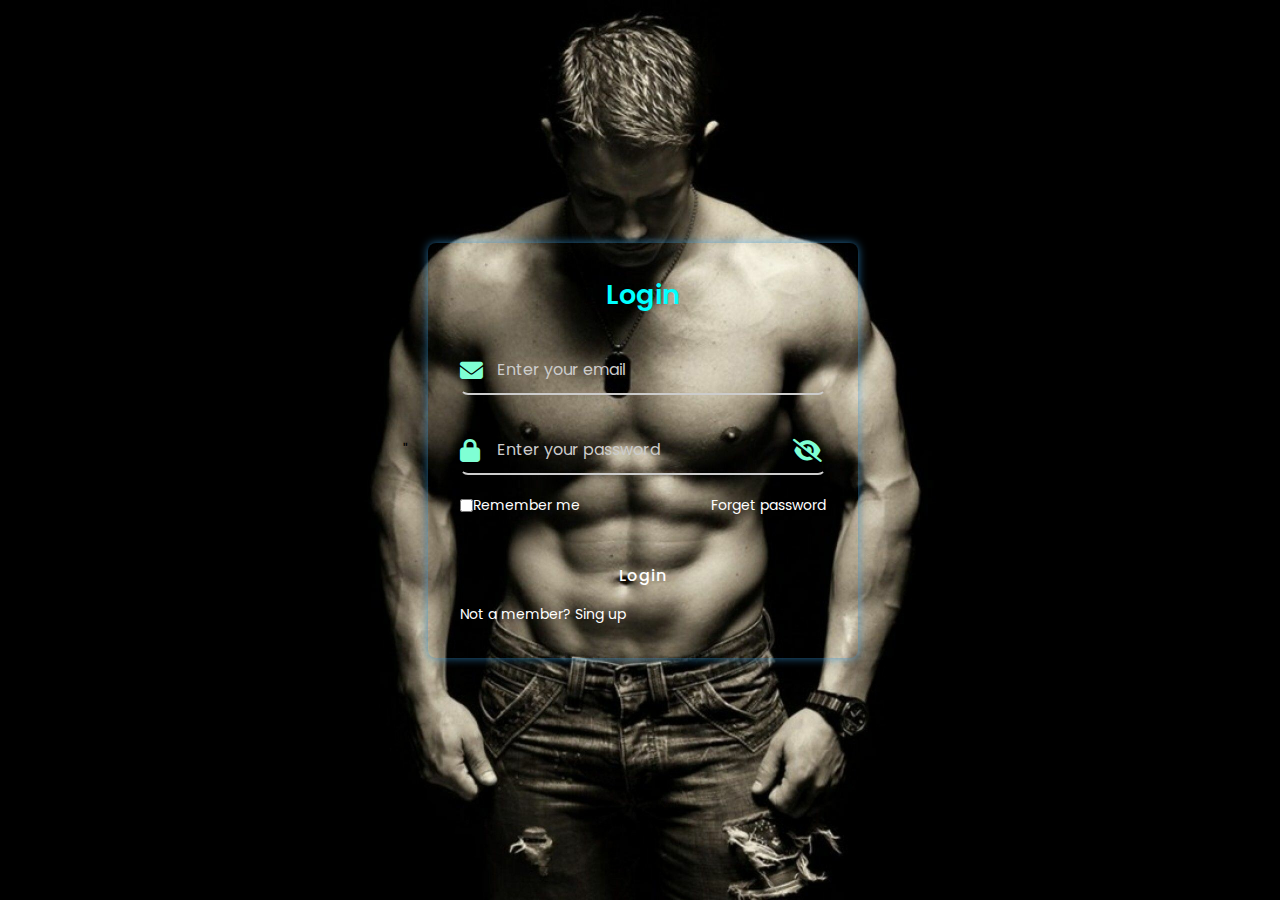
<file: index.html>
<!DOCTYPE html>
<html lang="en">
    <head>
        <meta charset="UTF-8">
        <meta http-equip="X-UA-Compatible" content="IE=edge">
        <meta name="viewport" content="width=device-width, initial-scale=1.0">
        <link rel="stylesheet" href="style.css">
        
        <link rel="stylesheet" href="ttps://cdn.jsdelivr.net/npm/@fortawesome/fontawesome-free@6.0.0-beta3/css/all.min.css">
        "

        <title>Login and Registration Form</title>
    </head>
    <body>
        <div class="conatainer">
            <div class="forms">
                <div class="form login">
                    <span class="title">Login</span>

                    <form action="" name="loginForm" onsubmit="loginvalidation()">
                        <div class="input-field">
                            <input type="" name="email" placeholder="Enter your email">
                            <i class="fa-solid fa-envelope icon"></i>
                        </div>
                        <div class="input-field">
                            <input type="text" name="password" class="password" placeholder="Enter your password">
                            <i class="fa-solid fa-eye-slash showidepw"></i>
                            <i class="fa-solid fa-lock icon"></i>
                        </div>
                        <div class="checkbox-text">
                            <div class="checkbox-content">
                                <input type="checkbox" id="logcheck">
                                <label for="logcheck" class="text">Remember me</label>
                                </input>
                            </div>
                            <a href="#" class="text">Forget password</a>
                        </div>
                        <div class="input-field button">
                            <input type="submit" value="Login">
                        </div>
                    </form>
                    <div class="login-signup">
                        <span class="text">Not a member?</span>
                        <a href="register.html" class="text singup-link">Sing up</a>

                    </div>
                </div>
                   
            </div>
        </div>
        <script src="script.js"></script>
    </body>
</html>
</file>
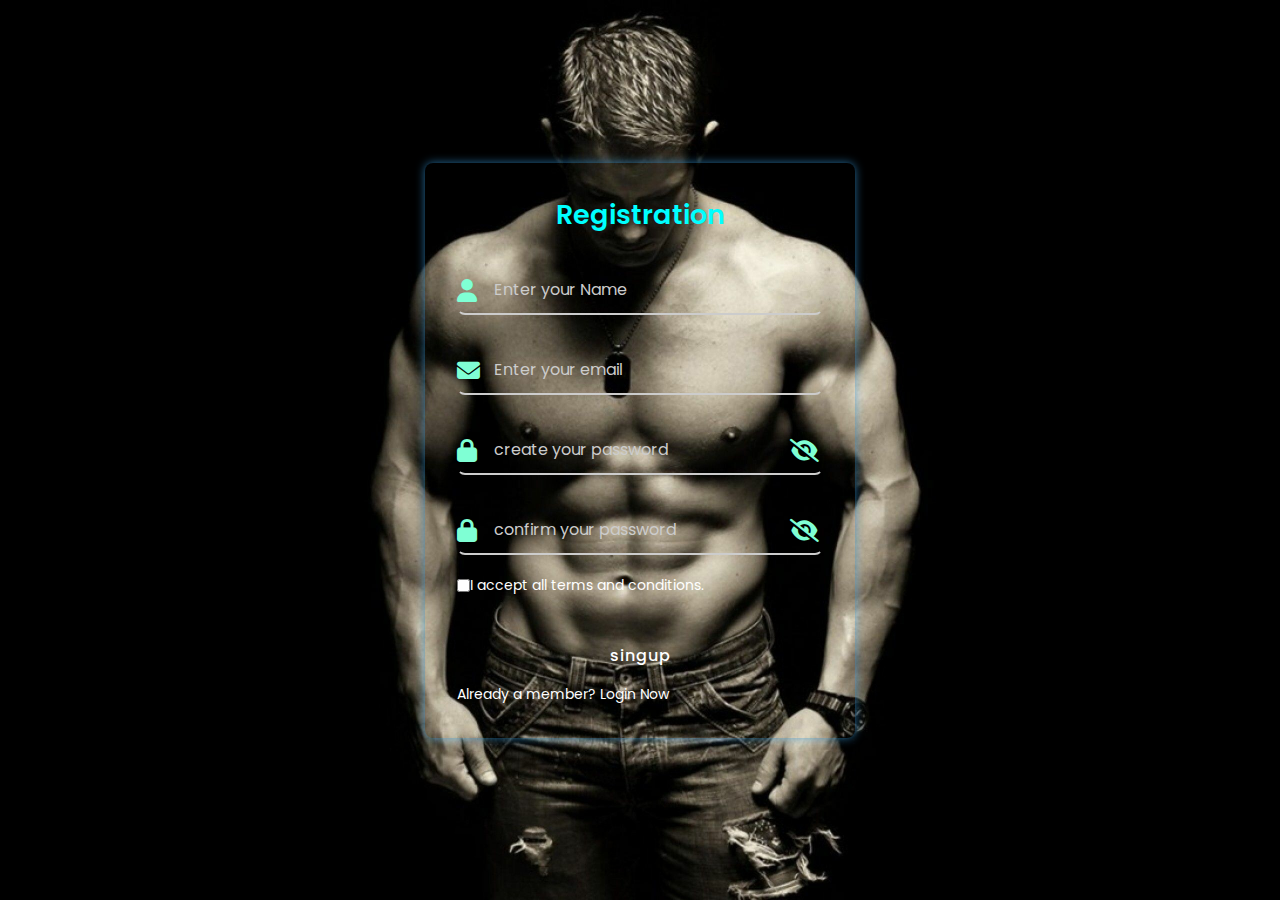
<file: register.html>
<!DOCTYPE html>
<html lang="en">
  <head>
    <meta charset="UTF-8" />
    <meta http-equip="X-UA-Compatible" content="IE=edge" />
    <meta name="viewport" content="width=device-width, initial-scale=1.0" />
    <link rel="stylesheet" href="style.css" />

    <link
      rel="stylesheet"
      href="ttps://cdn.jsdelivr.net/npm/@fortawesome/fontawesome-free@6.0.0-beta3/css/all.min.css"
    />

    <title>Login and Registration Form</title>
  </head>
  <body>
    <div class="conatainer">
      <div class="forms">
        <div class="form singup">
          <span class="title">Registration</span>
          <form name="singUpform" onsubmit="signUpValidation()">
            <div class="input-field">
              <input type="text" name="name" placeholder="Enter your Name" />
              <i class="fa-solid fa-user"></i>
            </div>
            <div class="input-field">
              <input type="text" name="email" placeholder="Enter your email" />

              <i class="fa-solid fa-envelope" icon></i>
            </div>
            <div class="input-field">
              <input
                type="password"
                name="password"
                placeholder="create your password"
                class="password"
              />
              <i class="fa-solid fa-lock icon"></i>
              <i class="fa-solid fa-eye-slash showidepw"></i>
            </div>
            <div class="input-field">
              <input
                type="password"
                name="confirmpwd"
                placeholder="confirm your password"
                class="password"
              />
              <i class="fa-solid fa-lock icon"></i>
              <i class="fa-solid fa-eye-slash showidepw"></i>
            </div>
            <div class="checkbox-text">
              <div class="checkbox-content">
                <input type="checkbox" id="termCon" />
                <label for="termCon" class="text"
                  >I accept all terms and conditions.</label
                >
              </div>
            </div>
            <div class="input-field button">
              <input type="submit" value="singup" />
            </div>
          </form>
          <div class="login-signup">
            <span class="text"
              >Already a member?
              <a href="index.html" class="text login-link">Login Now</a>
            </span>
          </div>
        </div>
      </div>
    </div>

    <script src="script.js"></script>
  </body>
</html>
</file>
<file: style.css>
@import url('https://fonts.googleapis.com/css2?family=Poppins:wght@500&display=swap');
@import url('https://cdnjs.cloudflare.com/ajax/libs/font-awesome/6.1.1/css/all.min.css');
*{
    margin:0;
    padding:0;
    box-sizing:border-box;
    font-family:'Poppins', sans-serif;
}
body{
    height: 100vh;
    display:flex;
    align-items: center;
    justify-content: center;
    background-image: url(720212.jpg);
    background-size: cover;
    background-position: center;
}
.conatainer{


    
    position: relative;
    max-width: 430px;
    width:100%;
    display: inline-block;
    border: 2px solid transparent;
    border-radius: 8px;
    height:max-content;
    box-shadow: 0 0 10px rgba(52,152,219,0.7);
    
    margin: 0 20px;
    transition: box-shadow 0.3s ease;
}
.conatainer:hover{
    box-shadow: 0 0 100px rgba(52, 152, 219, 1);
}

.conatainer .forms{
    display:flex;
    align-items: center;
    height: auto;
    width:200%;
    transition: height 0.2s ease;
}
.conatainer .form{
    width: 50%;
    padding:30px;
    background:transparent;
    transition: margin-left 0.18s ease;
}
.conatainer.active .login{
    margin-left: -50%;
    opacity: 0;
    transition: margin-left 0.18s ease, opacity 0.15s ease;
}
.conatainer.active .singup{
    opacity: 1;
    transition: opacity 0.2s ease;
}
.conatainer.active .forms{
    height: 600px;
    text-align: center;
}
.conatainer .form .title{
    position: relative;
    display: flex;
    text-align: center;
    justify-content: center;
    font-size:27px;
    font-weight: 600;
    color: cyan;
    margin-bottom: 20px;
    
}

.form .input-field{
    position: relative;
    height: 50px;
    width: 100%;
    margin-top: 30px;
 
}
.input-field input{
    position: absolute;
    height: 100%;
    width: 100%;
    padding: 0 35px;
    color:white;
    border: 2px solid transparent;
    border-radius: 8px;
    outline:none;
    font-size: 16px;
    border-bottom: 2px solid #ccc;
    border-top: 2px solid transparent;
    background-color: transparent;
    transition: all 0.2s ease;
    
}
.input-field input:focus {
    position: absolute;
    top: 50%;
    transform: translateY(-50%);
    color: white;
    font-size: 23px;
    transition: all 0.2s ease;
    background-color: transparent; 
  }


.input-field input::placeholder {
    color: #ccc;
}
.input-fieldinput:focus{
    border-bottom-color: black;
}
.input-field i{
    position:absolute;
    top:50%;
    transform: translateY(-50%);
    color:#7FFFD4;
    
    font-size:23px;
    transition: all 0.2s ease;
}
.input-field input:focus ~ i{
    animation: glowing-icon 2s infinite alternate;;
    color: cyan;
}
@keyframes glowing-icon {
    0% {
      text-shadow: 0 0 10px #7FFFD4;
    }
    100% {
      text-shadow: 0 0 20px cyan;
    }
  }
.input-field i.showidepw{
    right: 0;
    cursor:pointer;
    padding: 4px;
}
.input-field i.icon{
    left:0;
    
}
.form .checkbox-text{
    display:flex;
    align-items: center;
    justify-content: space-between;
    margin-top:20px

}
.checkbox-text .checkbox-content{
    display: flex;
    align-content: center;

}
.checkbox-content input{
    margin 0 8px -2px 4px;
    accent-color: cyan;
}
.form .text{
    color:white;
    font-size: 14px;
}
.form a.text{
    color:white;
    text-decoration: none;
}
.form a:hover{
    color: cyan; 
    background-color: white;
    color:#000;
    border-radius:5px;
    box-shadow: 0px 0px 10px rgba(103,242,209, 0.7);
}
.form .button{
    margin-top: 35px;
}
.form .button input{
    border: none;
    color:#fff;
    font-size: 16px;
    font-weight: 500;
    letter-spacing: 1px;
    border-radius:6px;
    background-color: cyan;
    cursor:pointer;
    transition: all 0.3s ease;
}
.button input:hover{
    background: #03e9f4;
  color: #000;
  border-radius: 5px;
  box-shadow: 0 0 5px #03e9f4,
              0 0 25px #03e9f4,
              0 0 50px #03e9f4,
              0 0 100px #03e9f4;
}
.form a:hover{
    color: cyan; 
  background-color: white;
  border-radius:5px;
  box-shadow: 0px 0px 10px rgba(103,242,209, 0.7);
}

.form .button{
    margin-top: 35px;
}
.form .button input{
    border: none;
    color:#fff;
    font-size:16px;
    font-weight: 500;
    letter-spacing: 1px;
    background-color: transparent;
}
.button input:hover{
    background-color: white;
    color:#000;
}
.form .login-singup{
    margin-top:30px;
    text-align:center;
}
</file>
